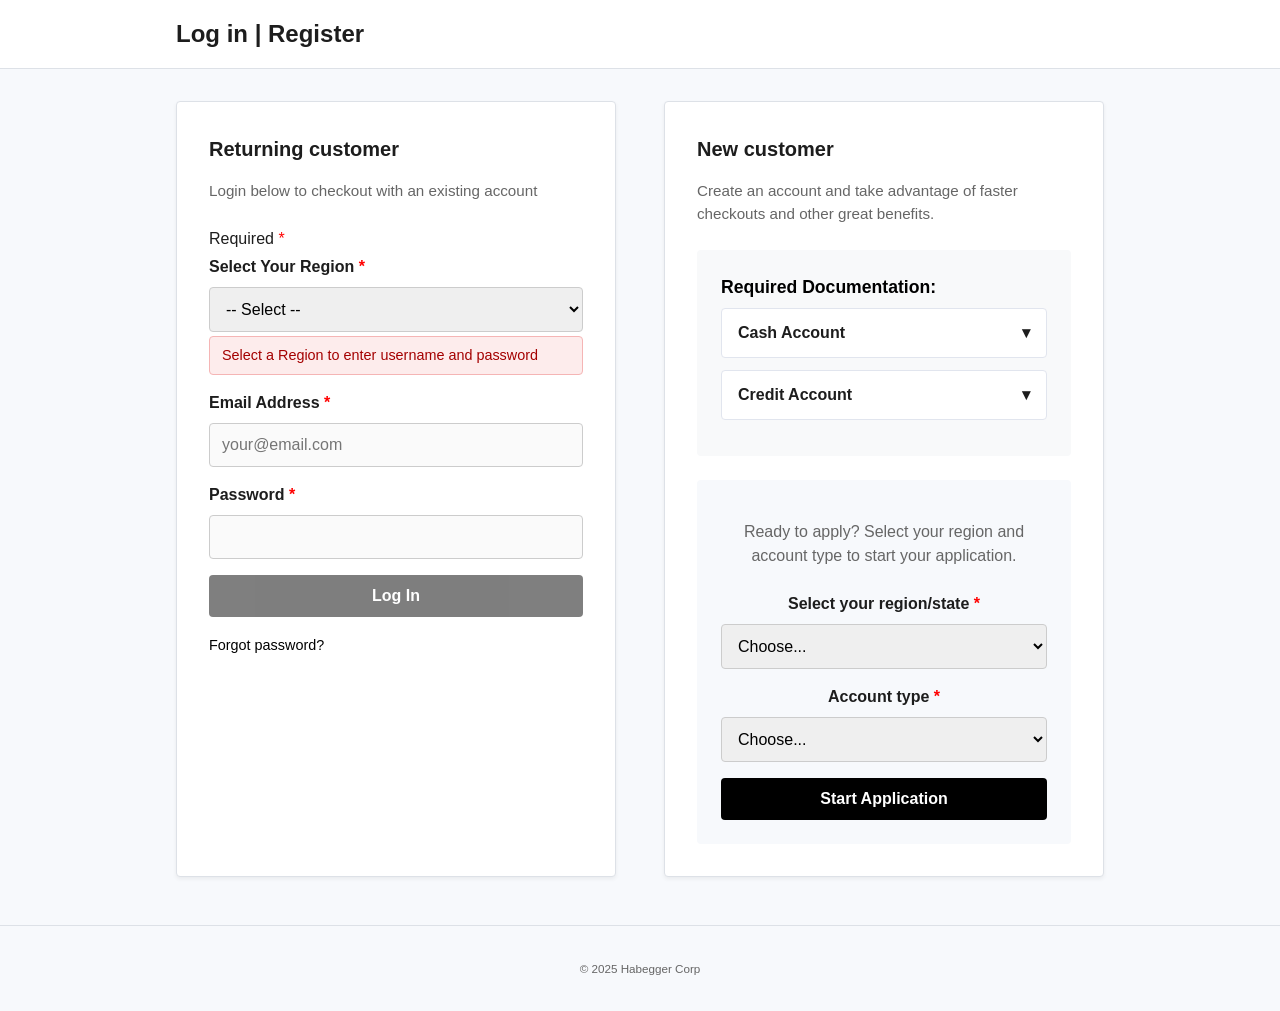
<file: index.html>
<!DOCTYPE html>
<html lang="en">
<head>
  <meta charset="UTF-8" />
  <meta name="viewport" content="width=device-width, initial-scale=1.0"/>
  <title>Habegger | Log in / Register</title>
  <style>
    :root{--primary:#000;--secondary:red;--light:#f7f9fc;--dark:#1d1d1d;--radius:4px;}
    *,:before,:after{box-sizing:border-box}
    body{margin:0;font-family:Arial,Helvetica,sans-serif;background:var(--light);color:var(--dark);line-height:1.5}
    .header{background:#fff;border-bottom:1px solid #dde1e7;padding:1rem 0}
    .header-content{max-width:960px;margin:0 auto;padding:0 1rem}
    .page-title{font-size:1.5rem;font-weight:600;margin:0;color:var(--dark)}
    .main-content{max-width:960px;margin:2rem auto;padding:0 1rem;display:grid;grid-template-columns:1fr;gap:2rem}
    @media (min-width:768px){.main-content{grid-template-columns:1fr 1fr;gap:3rem}}
    .section{background:#fff;padding:2rem;border:1px solid #dde1e7;border-radius:var(--radius);box-shadow:0 2px 4px rgba(0,0,0,.06)}
    .section-title{font-size:1.25rem;font-weight:600;margin:0 0 1rem;color:var(--dark)}
    .section-subtitle{color:#666;margin-bottom:1.5rem;font-size:.95rem}
    .field{margin-bottom:1rem}
    .field label{display:block;font-weight:600;margin-bottom:.5rem;color:var(--dark)}
    .field input,.field select{width:100%;padding:.75rem;border:1px solid #ccc;border-radius:var(--radius);font-size:1rem;transition:border-color .2s ease}
    .field input:focus,.field select:focus{outline:none;border-color:var(--primary)}
    .required{color:var(--secondary)}
    .btn{display:inline-block;background:var(--primary);color:#fff;border:none;padding:.75rem 1.5rem;border-radius:var(--radius);text-decoration:none;cursor:pointer;font-weight:600;font-size:1rem;transition:background .2s ease;width:100%;text-align:center}
    .btn:hover{background:red}
    .btn:disabled{opacity:.5;cursor:not-allowed}
    .btn-secondary{background:var(--primary)}
    .btn-secondary:hover{background:red}
    .forgot-password{margin-top:1rem}
    .forgot-password a{color:var(--primary);text-decoration:none;font-size:.9rem}
    .forgot-password a:hover{text-decoration:underline}
    .info-section{background:#f8f9fa;padding:1.5rem;border-radius:var(--radius);margin-bottom:1.5rem}
    .info-title{font-weight:600;color:var(--primary);margin-bottom:.5rem;font-size:1.1rem}
    .account-accordion details{border:1px solid #e1e5ee;border-radius:var(--radius);margin-bottom:.75rem;background:#fff}
    .account-accordion summary{display:flex;align-items:center;gap:.5rem;cursor:pointer;padding:.75rem 1rem;font-weight:600;list-style:none}
    .account-accordion summary::after{content:"▾";margin-left:auto;transition:transform .25s ease}
    .account-accordion details[open] summary::after{transform:rotate(180deg)}
    .info-list{list-style:none;padding:0 1.5rem 1rem 2rem;margin:0}
    .info-list li{position:relative;margin:.25rem 0;padding-left:.75rem}
    .info-list li::before{content:'•';color:var(--secondary);font-weight:bold;position:absolute;left:0}
    .application-section{background:var(--light);padding:1.5rem;border-radius:var(--radius);text-align:center}
    .application-text{margin-bottom:1.5rem;color:#666}
    .footer{text-align:center;padding:2rem 1rem;font-size:.875rem;color:#666;border-top:1px solid #dde1e7;margin-top:3rem}
    .inline-hint{margin:.25rem 0 0;padding:.5rem .75rem;background:#fdecec;border:1px solid #f5b5b5;border-radius:var(--radius);font-size:.9rem;color:#a40000;display:block}
    .hidden{display:none!important}
  </style>
</head>
<body>
  <header class="header">
    <div class="header-content">
      <h1 class="page-title">Log in | Register</h1>
    </div>
  </header>

  <main class="main-content">
    <!-- Left: Returning customer -->
    <section class="section" id="returning-card">
      <h2 class="section-title">Returning customer</h2>
      <p class="section-subtitle">Login below to checkout with an existing account</p>

      <!-- Region gate always on top -->
      <div class="field">
        <span style="display:block;margin-bottom:.25rem">Required <span class="required">*</span></span>
        <label for="loginRegion">Select Your Region <span class="required">*</span></label>
        <select id="loginRegion" aria-describedby="loginRegionHint" required>
          <option value="" selected>-- Select --</option>
          <option value="PAWV">PENNSYLVANIA/WEST VIRGINIA</option>
          <option value="IN">Indiana</option>
          <option value="AL">Alabama</option>
          <option value="TN">Tennessee</option>
          <option value="ILIO">Illinois/Iowa</option>
          <option value="COL">Columbus</option>
          <option value="NEO">North East Ohio</option>
          <option value="SWO">South West Ohio</option>
          <option value="KY">Kentucky</option>
        </select>
        <div id="loginRegionHint" class="inline-hint">Select a Region to enter username and password</div>
      </div>

      <!-- Login stays visible but disabled until PA/WV -->
      <form id="loginForm" novalidate>
        <div class="field">
          <label for="email">Email Address <span class="required">*</span></label>
          <input type="email" id="email" name="email" placeholder="your@email.com" required disabled />
        </div>
        <div class="field">
          <label for="password">Password <span class="required">*</span></label>
          <input type="password" id="password" name="password" required disabled />
        </div>
        <button type="submit" id="loginBtn" class="btn" disabled>Log In</button>
        <div class="forgot-password">
          <a href="https://habeggercorp.com/myaccount/forgot-password">Forgot password?</a>
        </div>
      </form>

      <!-- Current customer – Request Online Access (hidden until PA/WV) -->
      <div id="existingPAWV" class="hidden" style="margin-top:2rem;padding-top:2rem;border-top:1px solid #dde1e7;">
        <h3 style="margin:0 0 1rem;font-size:1.1rem;">Existing Customers (PA/WV Region)</h3>
        <p style="margin-bottom:1rem;font-size:.95rem;">If you already have a Habegger customer account but need access to our online store, request access below.</p>
        <a class="btn" target="_blank" href="https://forms.habeggercorp.com/new-website-access">Request Online Account</a>
      </div>
    </section>

    <!-- Right: New customer (unchanged except routing rules) -->
    <section class="section">
      <h2 class="section-title">New customer</h2>
      <p class="section-subtitle">Create an account and take advantage of faster checkouts and other great benefits.</p>

      <div class="info-section">
        <div class="info-title">Required Documentation:</div>
        <div class="account-accordion">
          <details>
            <summary>Cash Account</summary>
            <ul class="info-list">
              <li>Copy of EPA / CFC card</li>
              <li>Driver's license</li>
              <li>Tax-exempt certificate (if applicable)</li>
            </ul>
          </details>
          <details>
            <summary>Credit Account</summary>
            <ul class="info-list">
              <li>Copy of EPA / CFC card</li>
              <li>Driver's license</li>
              <li>Trade references (phone / email / acct #)</li>
              <li>Bank reference (phone / email / acct #)</li>
              <li>Tax-exempt certificate (if applicable)</li>
            </ul>
          </details>
        </div>
      </div>

      <div class="application-section">
        <p class="application-text">Ready to apply? Select your region and account type to start your application.</p>

        <div class="field">
          <label for="region">Select your region/state <span class="required">*</span></label>
          <select id="region" required>
            <option value="" disabled selected>Choose...</option>
            <option value="PA">Pennsylvania</option>
            <option value="WV">West Virginia</option>
            <option value="IN">Indiana</option>
            <option value="AL">Alabama</option>
            <option value="TN">Tennessee</option>
            <option value="ILIO">Illinois/Iowa</option>
            <option value="COL">Columbus</option>
            <option value="NEO">North East Ohio</option>
            <option value="SWO">South West Ohio</option>
            <option value="KY">Kentucky</option>
          </select>
        </div>

        <div class="field">
          <label for="accountType">Account type <span class="required">*</span></label>
          <select id="accountType" required>
            <option value="" disabled selected>Choose...</option>
            <option value="Credit">Credit</option>
            <option value="Cash">Cash</option>
          </select>
        </div>

        <button type="button" class="btn btn-secondary" id="startApplication">Start Application</button>
      </div>
    </section>
  </main>

  <footer class="footer">
    <small>&copy; 2025 Habegger Corp</small>
  </footer>

  <script>
    const PORTAL_URL = "https://portal.habeggercorp.com:8443/portal";
    const NEW_APP_URL = "https://app-page-2025.netlify.app/";

    const adobeSignLinks = {
      "PA_Credit":"https://habeggercorp.na2.documents.adobe.com/public/esignWidget?wid=CBFCIBAA3AAABLblqZhCFv43Mkzf8nIaYsR_24wOAGy-zcJKPH15fUxJlyXSv4nxB1gdA2j-xbS_DxzBfe5Q*",
      "PA_Cash":"https://habeggercorp.na2.documents.adobe.com/public/esignWidget?wid=CBFCIBAA3AAABLblqZhAeM8bPSgyZxje5-1r664a0Y_psPFYTq8FwzevmO8EldiokQp8a8PrS9y3oLnWrgKY*",
      "WV_Credit":"https://habeggercorp.na2.documents.adobe.com/public/esignWidget?wid=CBFCIBAA3AAABLblqZhDDCKCH_fmAKAc-qnuk67xln3PHcMm08KNBQtW1pS0KJ1oeIzRTrIBMBj4dnQ4h3sg*",
      "WV_Cash":"https://habeggercorp.na2.documents.adobe.com/public/esignWidget?wid=CBFCIBAA3AAABLblqZhAeM8bPSgyZxje5-1r664a0Y_psPFYTq8FwzevmO8EldiokQp8a8PrS9y3oLnWrgKY*"
    };

    // --- Returning customer gating ---
    const loginRegionSel = document.getElementById("loginRegion");
    const existingPAWV = document.getElementById("existingPAWV");
    const emailEl = document.getElementById("email");
    const passEl = document.getElementById("password");
    const loginBtn = document.getElementById("loginBtn");

    function setLoginEnabled(enabled){
      emailEl.disabled = !enabled;
      passEl.disabled = !enabled;
      loginBtn.disabled = !enabled;
      // Optional: clear on disable
      if(!enabled){ emailEl.value=""; passEl.value=""; }
    }
    // start disabled to match your screenshot
    setLoginEnabled(false);

    loginRegionSel.addEventListener("change", () => {
      const v = loginRegionSel.value;
      if (v === "PAWV") {
        setLoginEnabled(true);
        existingPAWV.classList.remove("hidden"); // show Request Online Access
        document.getElementById("loginRegionHint").classList.add("hidden");
      } else if (v) {
        // any non-PA/WV region: redirect to external portal
        window.location.href = PORTAL_URL;
      }
    });

    document.getElementById("loginForm").addEventListener("submit",(e)=>{
      e.preventDefault();
      alert("Login functionality would be implemented here.");
    });

    // --- New applications routing ---
    document.getElementById("startApplication").addEventListener("click", () => {
      const region = document.getElementById("region").value;
      const accountType = document.getElementById("accountType").value;

      if (!region){ alert("Please select a region."); return; }

      if (region !== "PA" && region !== "WV") {
        window.location.href = NEW_APP_URL; // all non-PA/WV → Netlify page
        return;
      }

      if (!accountType){ alert("Please select an account type."); return; }
      const link = adobeSignLinks[`${region}_${accountType}`];
      if (link){ window.location.href = link; }
      else { alert("We could not find the correct application link for your selection. Please contact customer service."); }
    });
  </script>
</body>
</html>
</file>
